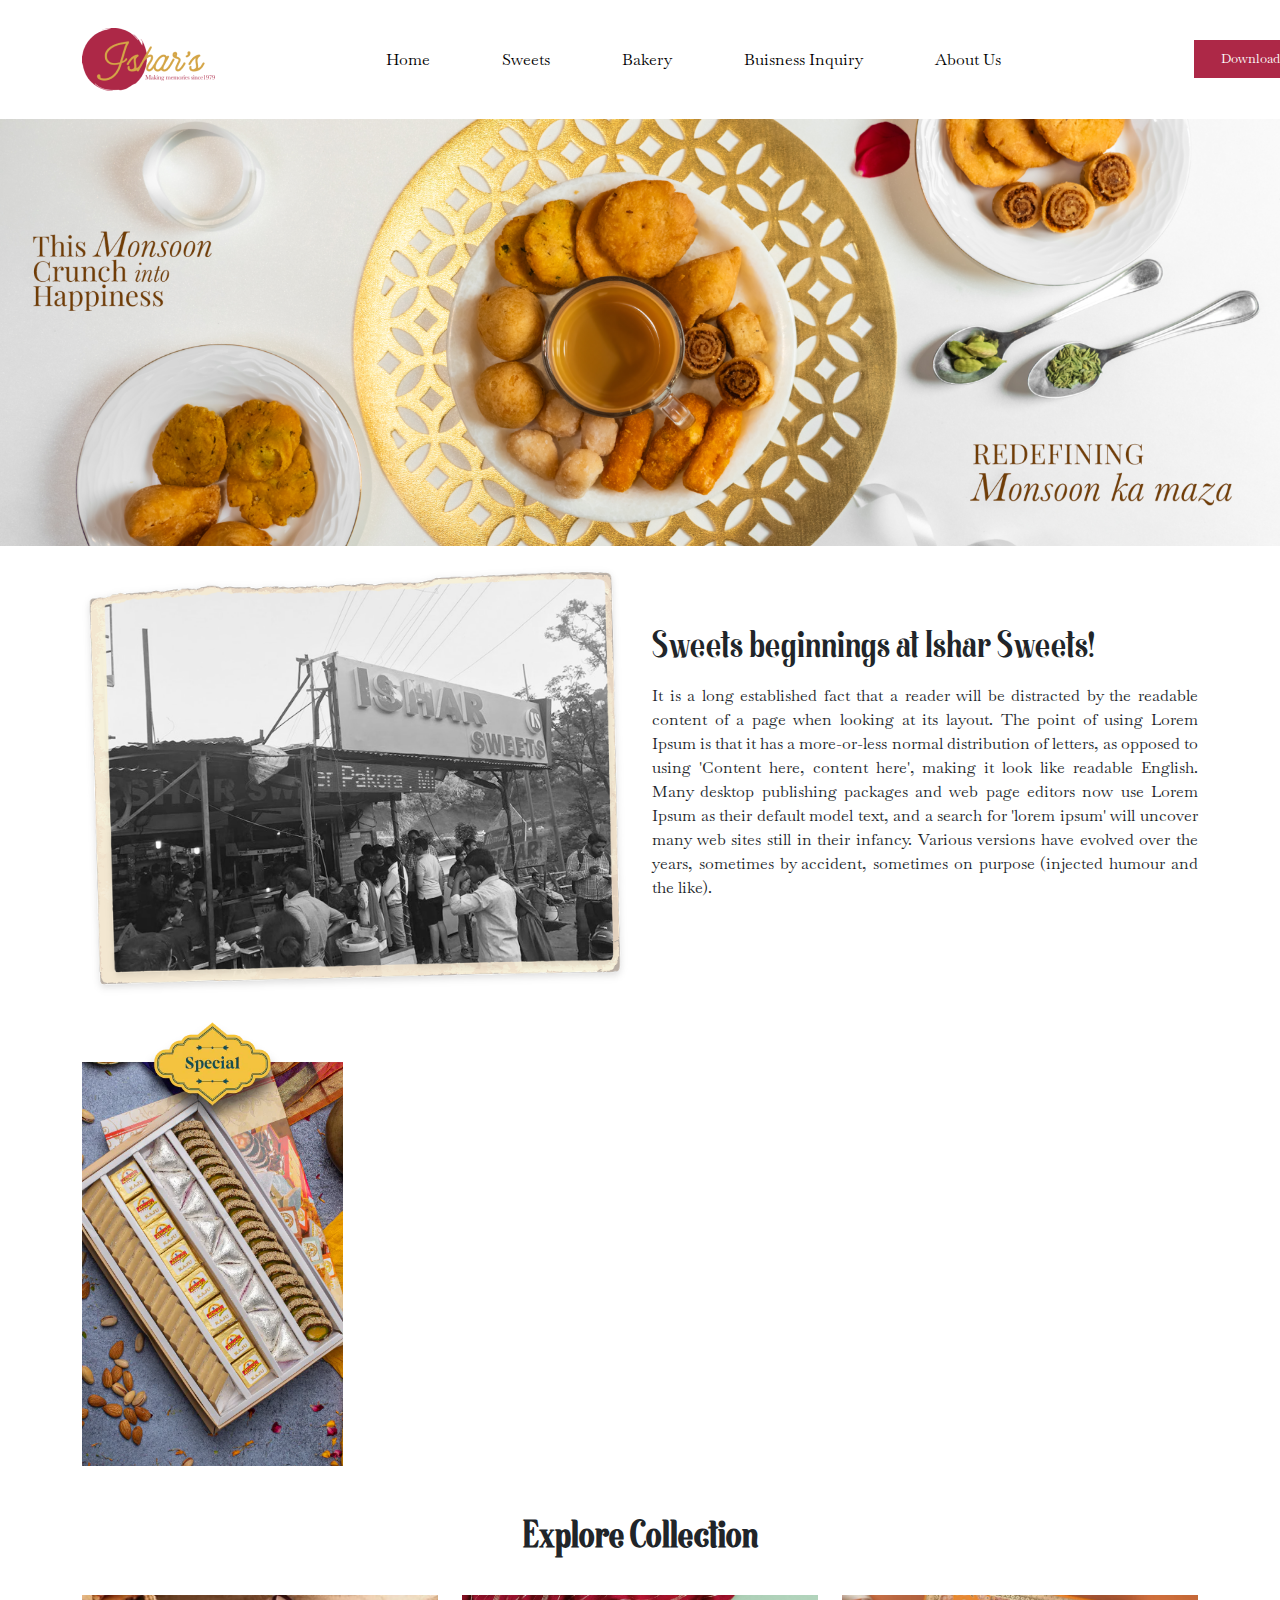
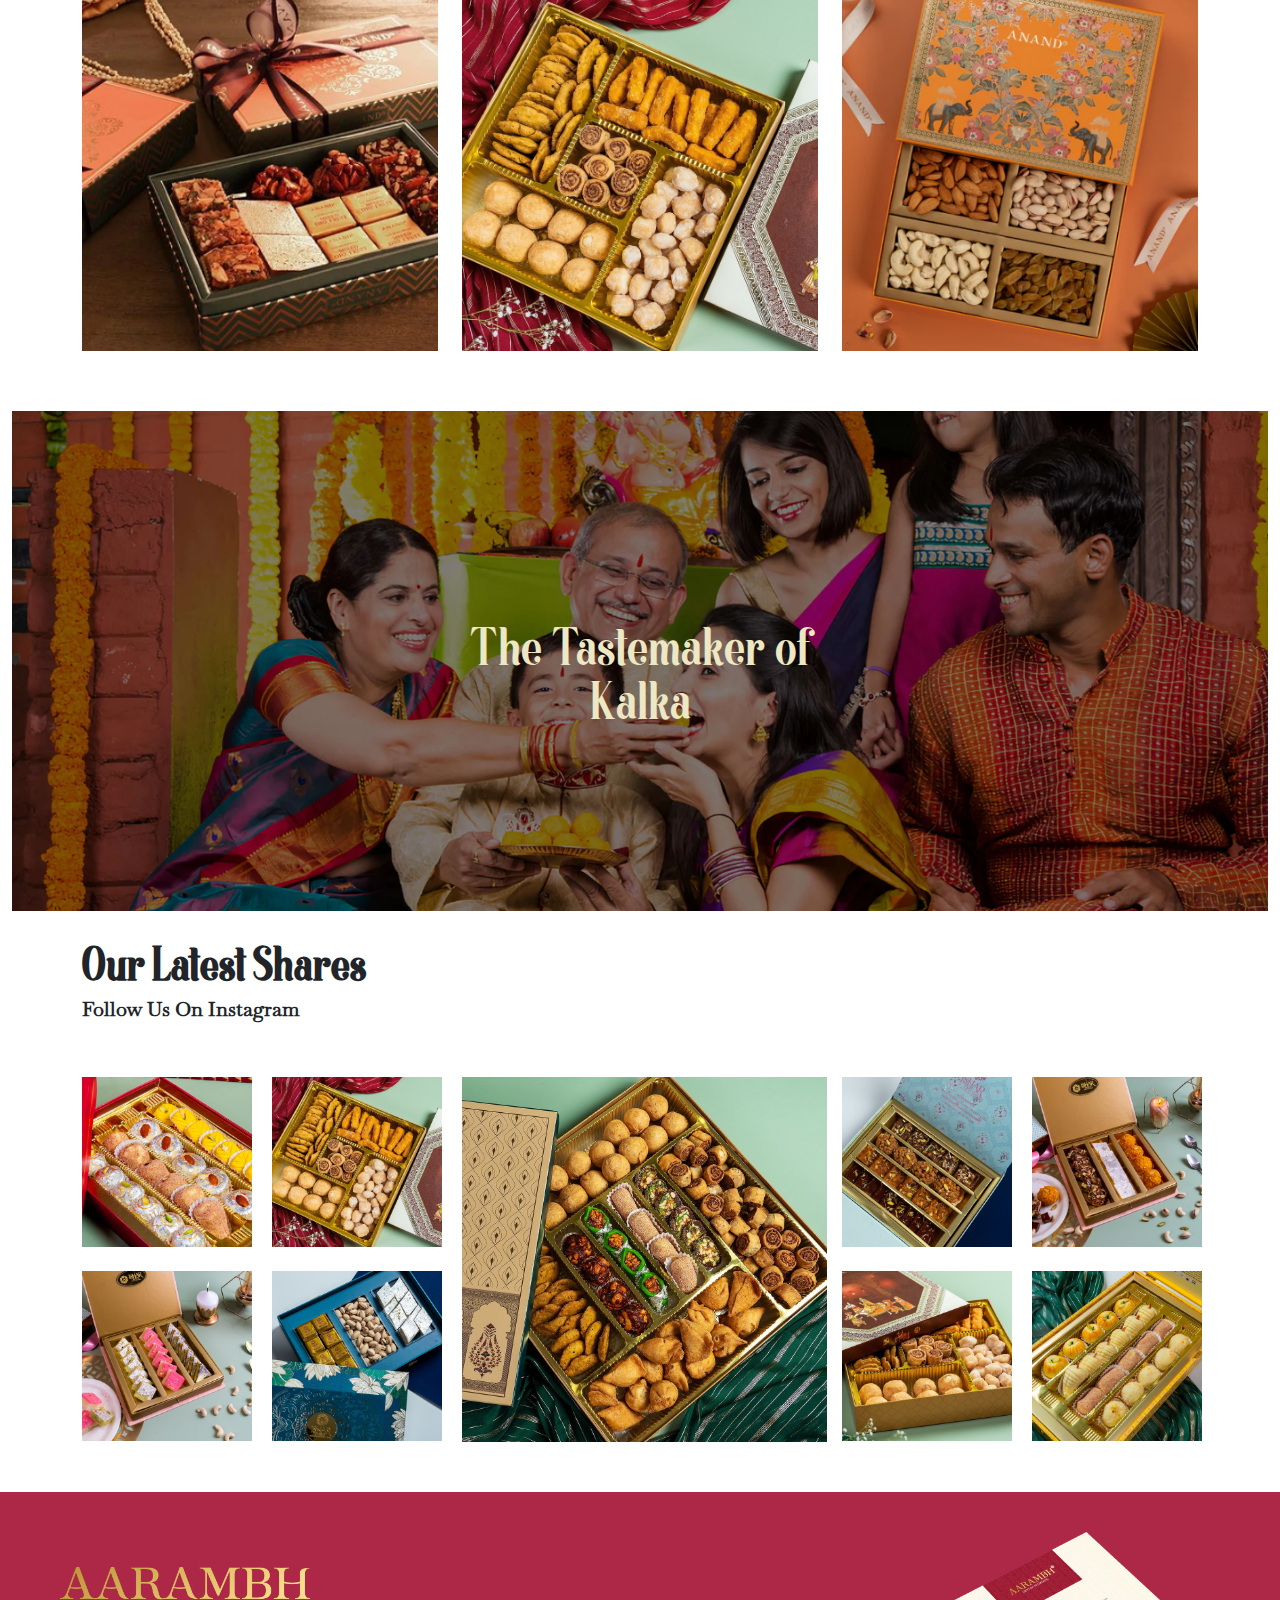
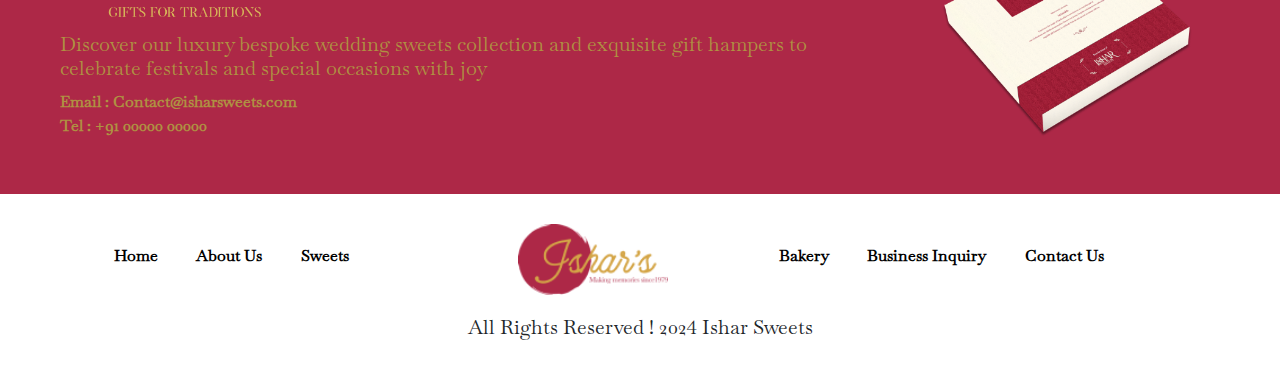
<file: index.html>
<!DOCTYPE html>
<html lang="en">

<head>
    <meta charset="UTF-8">
    <meta name="viewport" content="width=device-width, initial-scale=1.0">
    <title>Isharsweets</title>
    <link rel="stylesheet" href="style.css">
    <link rel="stylesheet" href="assets/css/bootstrap.min.css">
    <link rel="stylesheet" href="https://cdnjs.cloudflare.com/ajax/libs/OwlCarousel2/2.3.4/assets/owl.theme.default.min.css" integrity="sha512-sMXtMNL1zRzolHYKEujM2AqCLUR9F2C4/05cdbxjjLSRvMQIciEPCQZo++nk7go3BtSuK9kfa/s+a4f4i5pLkw==" crossorigin="anonymous" referrerpolicy="no-referrer" />
    <link rel="stylesheet" href="https://cdnjs.cloudflare.com/ajax/libs/OwlCarousel2/2.3.4/assets/owl.carousel.min.css" integrity="sha512-tS3S5qG0BlhnQROyJXvNjeEM4UpMXHrQfTGmbQ1gKmelCxlSEBUaxhRBj/EFTzpbP4RVSrpEikbmdJobCvhE3g==" crossorigin="anonymous" referrerpolicy="no-referrer" />
    <link rel='stylesheet' href='https://cdnjs.cloudflare.com/ajax/libs/font-awesome/6.3.0/css/all.min.css'><link rel="stylesheet" href="./style.css">
</head>

<body>

<!-------------------------
Navabr
------------->
<div class="header-main">
<div class="navbar">
<div class="container">
  <div class="row">
    <div class="col-lg-2">
      <img src="assets/img/Ishar_Logo_V12[1] 1.png" alt="logo" >
    </div>
    <div class="col-lg-8 d-flex">
      <ul class="menu d-flex">
        <li><a href="">Home</a></li>
        <li><a href="">Sweets</a></li>
        <li><a href="">Bakery</a></li>
        <li><a href="">Buisness Inquiry</a></li>
        <li><a href="">About Us</a></li>
      </ul>
    </div>
    <div class="col-lg-2">
      <button  class="nav-btn">Download Menu</button>
    </div>
  </div>
  </div>
</div>
</div>
  
<!-------------------------
Navabr
------------->
<div class="mobile-main">
<div class="navbar">
<div class="container">
  <div class="row">
    <div class="col-lg-4">
      <img src="assets/img/Ishar_Logo_V12[1] 1.png" alt="logo" >
    </div>
    <div class="col-lg-4">
      <div class="nav-mobile">
        <div class="nav-mobile-button">
          <div id="nav-mobile-bar-top" class="nav-mobile-bar"> </div>
          <div id="nav-mobile-bar-middle" class="nav-mobile-bar"></div>
          <div id="nav-mobile-bar-bottom" class="nav-mobile-bar"></div>
        </div>
        <div class="nav-mobile-menu">
          <ul>
            <li>Home</li>
            <li>Sweets</li>   
            <li>Bakery</li>
            <li>Business Enquiry</li>  
            <li>About Us</li>
          </ul>
        </div>
      </div>
    </div>
    <div class="col-lg-4">
      <button  class="nav-btn">Download Menu</button>
    </div>
  </div>
</div>
</div>
</div>


    <div class="header-img">
     <img src="assets/img/IS_Monsoon_grid[1] 1.png" alt="" class="img-fluid"> 
    </div>


    <div class="about">
        <div class="container">
            <div class="row">
               
                <div class="col-lg-6 col-md-6 col-sm-12">
                    <img src="assets/img/IS_P.png" alt="about-us" class="img-fluid">
                </div>
                <div class="col-lg-6 col-md-6 col-sm-12">
                    <div class="about-content">
                    <h2>Sweets beginnings at Ishar Sweets!</h2>
                    <p>It is a long established fact that a reader will be distracted by the readable content of a page
                        when looking at its layout. The point of using Lorem Ipsum is that it has a more-or-less normal
                        distribution of letters, as opposed to using 'Content here, content here', making it look like
                        readable English. Many desktop publishing packages and web page editors now use Lorem Ipsum as
                        their default model text, and a search for 'lorem ipsum' will uncover many web sites still in
                        their infancy. Various versions have evolved over the years, sometimes by accident, sometimes on
                        purpose (injected humour and the like).</p>
                </div>
            </div>
            
            </div>
        </div>
    </div>


    <!-----------------------------
    Slider
    --------------------------->
    <div class="container">
        <div class="row">
            <div class="col-lg-3 col-sm-12 col-md-6">
                <div class="left-section text-center">
                <img src="assets/img/image 29.png" alt="Slider" class="img-fluid">
            </div>
            </div>

            <div class="col-lg-9 col-sm-12 col-md-6">
                <div class="owl-carousel owl-theme">
                    <div class="item"><img src="assets/img/image 16.png"></div>
                    <div class="item"><img src="assets/img/image 17.png"></div>
                   
                    <div class="item"><img src="assets/img/image 16.png"></div>
                    <div class="item"><img src="assets/img/image 17.png"></div>
                  
                    


                </div>
      </div>
    </div>
</div>

<!-----------------------------
 Explore
    --------------------------->

<div class="container">
<div class="explore">    
<h2>Explore Collection</h2>
<div class="row">
<div class="col-lg-4 col-sm-12 col-md-6">
<img src="assets/img/Rectangle 158.png" alt="" class="img-fluid">    
</div>  
<div class="col-lg-4 col-sm-12 col-md-6">
    <img src="assets/img/Rectangle 159.png" alt="" class="img-fluid">    
    </div>  
    <div class="col-lg-4 col-sm-12 col-md-6">
        <img src="assets/img/Rectangle 160.png" alt="" class="img-fluid">    
        </div>   
</div>    
</div>
</div>

<!-----------------------------
 Overlay
 --------------------------->
<div class="container-fluid">
<div class="overlay-image"> 
 <h2>The Tastemaker of <br>Kalka</h2>     
</div>   
</div>


<!-----------------------------
Instagram
 --------------------------->
 <div class="insta">
  <div class="container">
    <h2>Our Latest Shares</h2>
    <h3>Follow Us On Instagram</h3>
    <div class="row">
 <div class="col-lg-4 col-sm-12 col-md-6">
  <div class="row img-left mt-5 ">
    <div class="col-lg-6 col-sm-12 col-md-6">
    <img src="assets/img/Rectangle 131.png" alt="insta">
    </div> 
    <div class="col-lg-6 col-sm-12 col-md-6">
      <img src="assets/img/Rectangle 132.png" alt="insta">
    </div> 
  </div>
  <div class="row img-left mt-4">
    <div class="col-lg-6 col-sm-12 col-md-6">
    <img src="assets/img/Rectangle 142.png" alt="insta">
    </div> 
    <div class="col-lg-6 col-sm-12 col-md-6">
      <img src="assets/img/Rectangle 143.png" alt="insta">
    </div> 
    
  </div>
 </div> 
 <div class="col-lg-4 col-sm-12 col-md-6 center-image mt-5">
  <img src="assets/img/Rectangle 141.png" alt="insta">
 </div> 
 <div class="col-lg-4 col-sm-12 col-md-6">
  <div class="row img-left mt-5">
    <div class="col-lg-6 col-sm-12 col-md-6">
    <img src="assets/img/Rectangle 144.png" alt="insta">
    </div> 
    <div class="col-lg-6 col-sm-12 col-md-6">
      <img src="assets/img/Rectangle 145.png" alt="insta">
    </div> 
  </div>
  <div class="row img-left mt-4">
    <div class="col-lg-6 col-sm-12 col-md-6">
    <img src="assets/img/Rectangle 146.png" alt="insta">
    </div> 
    <div class="col-lg-6 col-sm-12 col-md-6">
      <img src="assets/img/Rectangle 147.png" alt="insta">
    </div> 
    
  </div>
 </div>     
  </div>
    </div>
  </div>
<!-----------------------------
Arambh
 --------------------------->
 <div class="aarambh">
<div class="container-fluid">
  
<div class="row">
<div class="col-lg-8 col-sm-12 col-md-6 right-box">
<img src="assets/img/Logo-aarambh 1.png" alt="Logo-aarambh" class="img-fluid">
<h4>Discover our luxury bespoke wedding sweets collection and exquisite gift hampers
  to celebrate festivals and special occasions with joy</h4>
  <p>Email : Contact@isharsweets.com<br>Tel : +91 00000 00000</p>


</div>
<div class="col-lg-4 col-sm-12 col-md-6 text-center">
<img src="assets/img/Box 1.png" alt="box-image" class="img-fluid">
</div>
</div>  
</div>
</div>


<!-----------------------------
Arambh
 --------------------------->
 <section class="footer d-flex">
  <div class="container">
    <div class="row">
      <div class="col-lg-4 col-sm-12 col-md-6">
       <ul class="d-flex footer-left text-center">
        <li><a href="">Home</a></li>
        <li><a href="">About Us</a></li>
        <li><a href="">Sweets</a></li>
       </ul> 
      </div>
      <div class="col-lg-3 col-sm-12 col-md-6 text-center">
        <img src="assets/img/Ishar_Logo_V12[1] 1.png" alt="logo" class="img-fluid">
      </div>
      <div class="col-lg-5 col-sm-12 col-md-6">
        <ul class="d-flex footer-left">
          <li><a href="">Bakery</a></li>
          <li><a href="">Business Inquiry</a></li>
          <li><a href="">Contact Us</a></li>
         </ul> 
      </div>
    </div>
    <div class="row">
     <div class="all-right">
      <h2>All Rights Reserved ! 2024 Ishar Sweets</h2>
     </div> 
    </div>
  </div>
 </section>


<script src="https://cdnjs.cloudflare.com/ajax/libs/jquery/3.7.1/jquery.min.js" integrity="sha512-v2CJ7UaYy4JwqLDIrZUI/4hqeoQieOmAZNXBeQyjo21dadnwR+8ZaIJVT8EE2iyI61OV8e6M8PP2/4hpQINQ/g==" crossorigin="anonymous" referrerpolicy="no-referrer"></script>
<script src="https://cdnjs.cloudflare.com/ajax/libs/OwlCarousel2/2.3.4/owl.carousel.min.js" integrity="sha512-bPs7Ae6pVvhOSiIcyUClR7/q2OAsRiovw4vAkX+zJbw3ShAeeqezq50RIIcIURq7Oa20rW2n2q+fyXBNcU9lrw==" crossorigin="anonymous" referrerpolicy="no-referrer"></script>
<script src="assets/Js/bootstrap.bundle.min.js"></script>  
<script src="script.js"></script> 
</body>
</html>
</file>
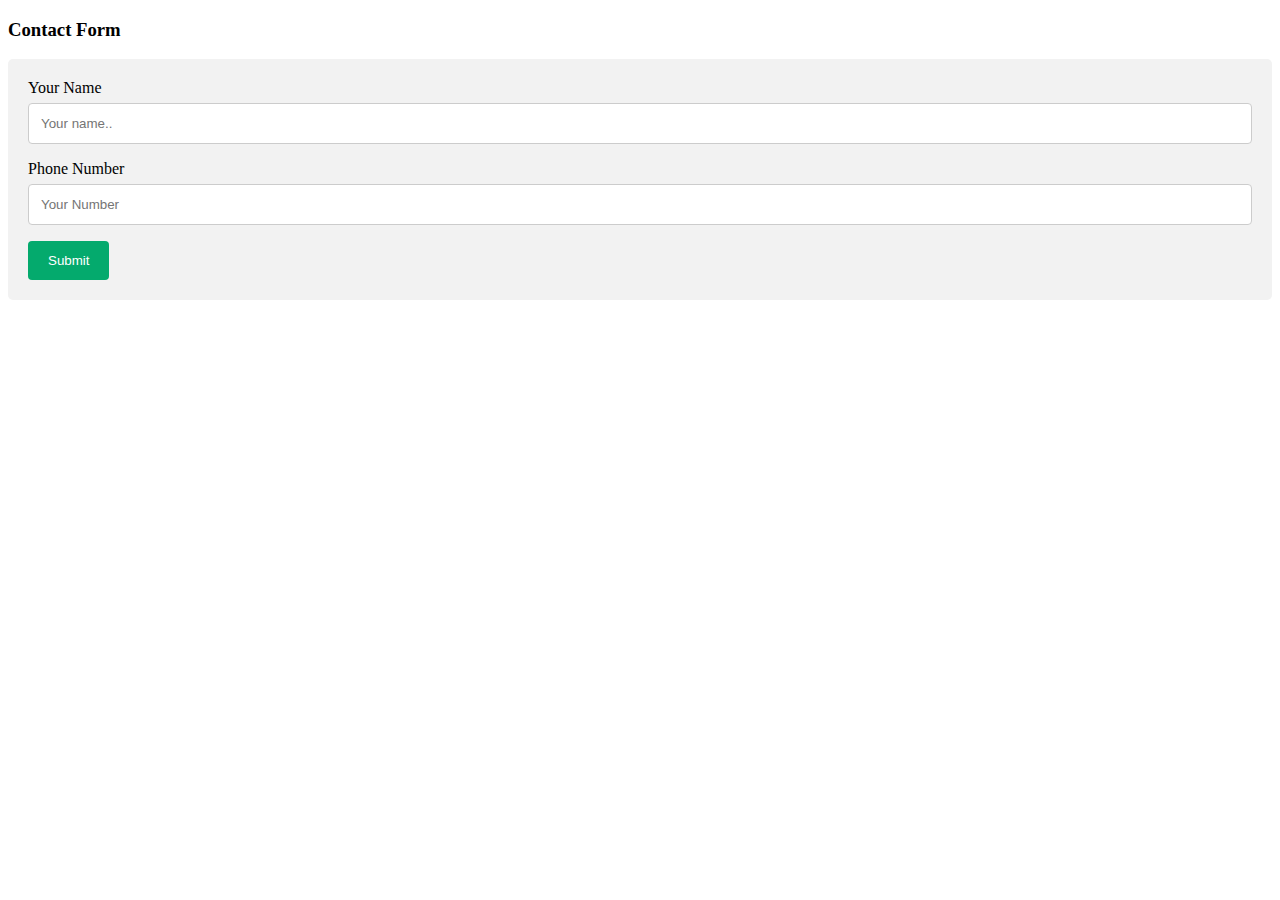
<file: popup.html>
<!DOCTYPE html>
<html>
<head>
<meta name="viewport" content="width=device-width, initial-scale=1">
<style>


input[type=text], select, textarea {
  width: 100%;
  padding: 12px;
  border: 1px solid #ccc;
  border-radius: 4px;
  box-sizing: border-box;
  margin-top: 6px;
  margin-bottom: 16px;
  resize: vertical;
}

input[type=number], select, textarea {
  width: 100%;
  padding: 12px;
  border: 1px solid #ccc;
  border-radius: 4px;
  box-sizing: border-box;
  margin-top: 6px;
  margin-bottom: 16px;
  resize: vertical;
}
input[type=submit] {
  background-color: #04AA6D;
  color: white;
  padding: 12px 20px;
  border: none;
  border-radius: 4px;
  cursor: pointer;
}

input[type=submit]:hover {
  background-color: #45a049;
}

.container {
  border-radius: 5px;
  background-color: #f2f2f2;
  padding: 20px;
}
</style>
</head>
<body>

<h3>Contact Form</h3>

<div class="container">
  <form method="post" name="google-sheet">
    <label for="fname">Your Name</label>
    <input type="text" id="fname" name="Name" placeholder="Your name..">

    <label for="Phone Number">Phone Number</label>
    <input type="number" id="lname" name="Phone" placeholder="Your Number">


    <input type="submit" value="Submit" name="submit">
  </form>
</div>
<script>
    const scriptURL = 'https://script.google.com/macros/s/AKfycbySLaGZDvyB4D66_9HT4jCd94vmIOlH-IHp_f1MaIG3EUETw8wOCgQCjpnmIWQp20ZD/exec'
    const form = document.forms['google-sheet']
  
    form.addEventListener('submit', e => {
      e.preventDefault()
      fetch(scriptURL, { method: 'POST', body: new FormData(form)})
        .then(response => alert("Thanks for Contacting us..! We Will Contact You Soon..."))
        .catch(error => console.error('Error!', error.message))
    })
  </script>
</body>
</html>
<!-- https://www.youtube.com/watch?v=xFj4tZfsKOM -->
</file>
<file: style.css>
@font-face {
    font-family:paragraph;
    src: url(assets/fonts/Baskervville-Regular.ttf);
}

@font-face {
    font-family: heading;
    src: url(assets/fonts/morthern-morthern-400.ttf);
}

@font-face {
    font-family: heading1;
    src: url(assets/fonts/The\ New\ Elegance.ttf);
}

/*----------------------------------
Navbar
-----------------------------------*/

.menu{
gap:8vh;  
margin-top:20px;
width:140vh;
margin-left:50px;
}

@media screen and (min-device-width: 1000px) and (max-device-width: 2560px) { 
.mobile-main{
  display:none;
}
}

@media (max-width:1150px){
  .menu{
    gap:8vh;  
    margin-top:20px;
    width:120vh;
    }
}


@media(max-width:1000px){
  .header-main{
   display:none; 
  }
}

.menu a{
  text-decoration:none;
  color:#000;
  font-family:paragraph;
}
.menu li{
  list-style:none;
}
.navbar{
margin:20px 0px 20px 0px;  
position:relative;
}
.nav-mobile-menu {
  visibility: hidden;
  opacity: 0;
  background: white;
  width: 0px;
  height: 100vh;
  position: fixed;
  overflow: hidden;
  top:0;
  padding-top:130px;
  left:0;
  -webkit-transition: all 1s ease;
  transition: all 1s ease;
  z-index: 999;
}

.active.nav-mobile-menu {
  visibility: visible;
  opacity: 1;
  width: 100vw;
}

.nav-mobile-menu {
  text-align:center;
}

.nav-mobile-menu ul li{
  white-space: nowrap;
  list-style: none;
  cursor: pointer;
  margin-bottom: 30px;
  font-size: 30px;
}


/****************
     BUTTON
****************/
.nav-mobile-button {
  overflow:hidden;
  margin: auto;
  width: 90px;
  height: 90px;
  background: none;
  cursor: pointer;
  position: absolute;
  top:0;
  left:48%;
  z-index: 1000;
  margin-top:-5px;
}



#nav-mobile-bar-top {
  top: 30px;
}

#nav-mobile-bar-middle {
  top: 45px;
}

#nav-mobile-bar-bottom {
  top: 60px;
}

.nav-mobile-bar {
  left: 15px;
  width: 60px;
  height: 3px;
  background: #000;
  position: absolute;
  -webkit-transition: all 0.4s;
  transition: all 0.4s;
}

.active#nav-mobile-bar-middle{
  left: 90px;
}

.active#nav-mobile-bar-top {
  top: 45px;
  transform: rotate(135deg);
  background: black;
}


.active#nav-mobile-bar-bottom {
  top: 45px;
  transform: rotate(-135deg);
  background: black;
}

/*Hover effects*/
.nav-mobile-button:hover #nav-mobile-bar-top:not(.active) {
  left: 20px;
}

.nav-mobile-button:hover #nav-mobile-bar-middle:not(.active){  
  left: 10px;
}

.nav-mobile-button:hover #nav-mobile-bar-bottom:not(.active) {
  left: 20px;
}

/*Hover effects active*/
.nav-mobile-button:hover .active#nav-mobile-bar-top {
  top: 50px;
  left: 10px;
}

.nav-mobile-button:hover .active#nav-mobile-bar-bottom{  
  top: 40px;
  left: 10px;
}

.nav-btn{
background-color:#AD2847;
width:150px;
border: 1px solid #AD2847;
font-family:paragraph;
padding:8px 0px 8px 0px;
position:absolute;
margin-top:12px;
font-size:13px;
color:#fff;
font-weight:500;
}

@media (max-width:599px){
  .nav-mobile-button{
    left:65%;
    margin-top:-6px;
  } 
  .nav-btn{
    display:none;
  }
  
}
/*----------------------------------
Navbar-end
-----------------------------------*/

.about h2{
margin-bottom:20px;    
font-weight:400;
font-family: heading;

}

.about p{
 text-align: justify;   
 font-family:paragraph;
}

.about-content{
margin-top:60px;    
}
 
.about{
margin:20px 0px 20px 0px;  
}



/*---------------------------
Slider
----------------------------*/
.owl-carousel{
    margin:60px 0px 20px 0px;
}

.left-section img{
height:450px;
}

/*---------------------------
Explore
----------------------------*/
.explore h2{
    text-align: center;
    font-family:heading;
    font-weight:600;
    margin-bottom:40px;
}
.explore{
    margin-top:50px;
    margin-bottom:40px;
}

.explore img{
margin-bottom:20px;
}


/*---------------------------
Overlay
----------------------------*/

.overlay-image{
background-image:url(assets/img/Group\ 53.png); 
background-size: cover;   
height:500px;
width:100%;
margin:20px 0px 30px 0px;
}

.overlay-image h2{        
font-family:heading;  
font-size:45px;  
color:#EDE7C3;
padding-top:210px;
text-align:center;
word-spacing:2px;
}

/*---------------------------
AArambh
----------------------------*/
.aarambh{
background-color:#AD2847; 
padding:40px 0px 40px 0px;
margin:50px 0px 50px 0px;
}

.aarambh h4{
font-size:20px;  
font-family:paragraph;
color:#AF9142;
margin-top:15px;
}

.aarambh img{
width:250px;  
}

.aarambh p{
  color:#AF9142;
  font-family:paragraph;
  font-weight:600;
  margin-top:10px;
}

.right-box{
margin-top:35px;
padding-left:60px;  
}

@media (max-width:599px) {
  .right-box{
    padding-left:30px;
    } 
  
}

/*-------------------------------
Footer
------------------------------*/
.footer-left li{
list-style: none;
text-decoration:none;  
}
.footer-left a{
  text-decoration:none; 
  font-family:paragraph;
  font-weight:800; 
  color:#000;
  font-size:16px;

  }
.footer-left{
gap:3vw; 
}  

.footer img{
margin-top:-20px;
width:150px;
}

.footer{
  gap:5vh;
}

@media (max-width:599px) {
    .footer img{
      margin-top:20px;
      margin-bottom:30px;
      width:150px;
      }
      .footer-left{
        gap:3vw;
        margin-left:20px; 
        }  
}

.all-right h2{
font-family:paragraph;
font-size:20px;  
text-align: center;
padding:20px 0px 20px 0px;
}


/*---------------------------------
Instagram
---------------------------------*/
.insta{
margin:20px 0px 20px 0px;  
}
.insta h2{
font-family:heading;
font-size:40px;
font-weight:700;
}

.insta h3{
font-family:paragraph;
font-size:20px;  
font-weight: 600;
}

.img-left img{
width:170px;  
}

.center-image img{
width:365px;  
}

@media(max-width:599px){
.img-left img{
  width:50%;
  } 
.insta{
  display: none;
}
}

@media(max-width:1000px){
.nav-btn{
left:75%;
margin-top:-50px;
}  
}
</file>
